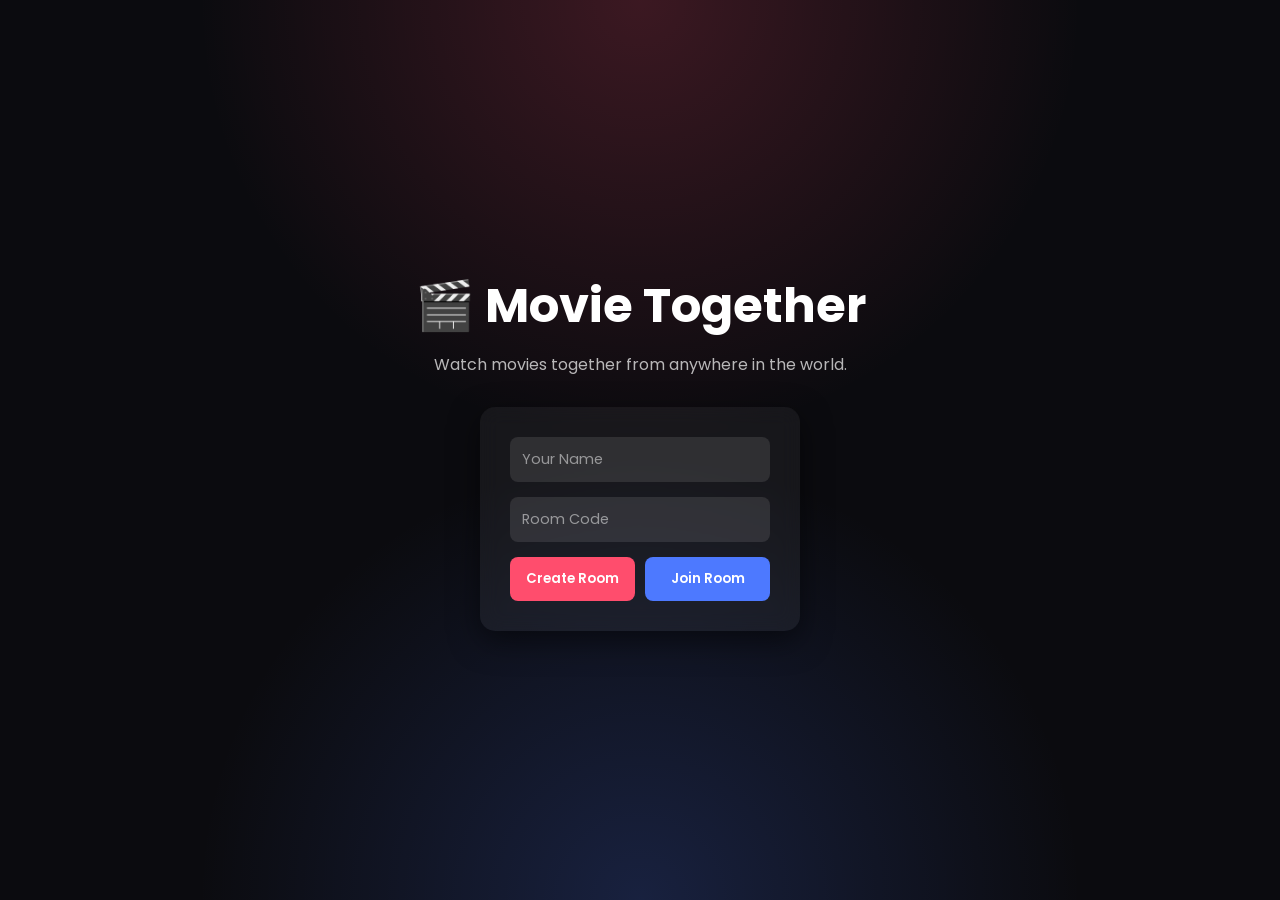
<file: index.html>
<!DOCTYPE html>
<html lang="en">

<head>
    <meta charset="UTF-8">
    <meta name="viewport" content="width=device-width, initial-scale=1.0">
    <title>Movie Together ❤️</title>

    <link rel="stylesheet" href="style.css">

    <link href="https://fonts.googleapis.com/css2?family=Poppins:wght@300;400;500;600;700&display=swap"
        rel="stylesheet">
</head>

<body>

    <div class="background"></div>

    <div class="container">

        <h1>🎬 Movie Together</h1>

        <p class="subtitle">
            Watch movies together from anywhere in the world.
        </p>

        <div class="card">

            <input type="text" id="username" placeholder="Your Name">

            <input type="text" id="roomCode" placeholder="Room Code">

            <div class="buttons">

                <button id="createRoom">
                    Create Room
                </button>

                <button id="joinRoom">
                    Join Room
                </button>

            </div>

        </div>

    </div>

    <script>

        const createBtn = document.getElementById("createRoom");
        const joinBtn = document.getElementById("joinRoom");

        createBtn.onclick = () => {

            const username = document.getElementById("username").value.trim();

            if (username == "") {
                alert("Enter your name");
                return;
            }

            const room = Math.random().toString(36).substring(2, 8).toUpperCase();

            localStorage.setItem("username", username);

            window.location.href = "room.html?room=" + room;

        }

        joinBtn.onclick = () => {

            const username = document.getElementById("username").value.trim();

            const room = document.getElementById("roomCode").value.trim().toUpperCase();

            if (username == "") {
                alert("Enter your name");
                return;
            }

            if (room == "") {
                alert("Enter room code");
                return;
            }

            localStorage.setItem("username", username);

            window.location.href = "room.html?room=" + room;

        }

    </script>

</body>

</html>
</file>
<file: style.css>
* {
    margin: 0;
    padding: 0;
    box-sizing: border-box;
    font-family: 'Poppins', sans-serif;
}

body {
    background: #0b0b0f;
    color: white;
    height: 100vh;
    overflow: hidden;
}

/* Background glow effect */
.background {
    position: absolute;
    width: 100%;
    height: 100%;
    background: radial-gradient(circle at top, #ff4d6d33, transparent 40%),
        radial-gradient(circle at bottom, #4d79ff33, transparent 40%);
    z-index: -1;
}

/* Center container */
.container {
    display: flex;
    flex-direction: column;
    justify-content: center;
    align-items: center;
    height: 100vh;
    text-align: center;
}

h1 {
    font-size: 3rem;
    margin-bottom: 10px;
}

.subtitle {
    font-size: 1rem;
    opacity: 0.7;
    margin-bottom: 30px;
}

/* Card box */
.card {
    background: rgba(255, 255, 255, 0.05);
    padding: 30px;
    border-radius: 15px;
    backdrop-filter: blur(10px);
    box-shadow: 0 10px 30px rgba(0, 0, 0, 0.5);
    width: 320px;
}

/* Inputs */
input {
    width: 100%;
    padding: 12px;
    margin-bottom: 15px;
    border: none;
    border-radius: 8px;
    outline: none;
    background: rgba(255, 255, 255, 0.1);
    color: white;
    font-size: 0.9rem;
}

input::placeholder {
    color: rgba(255, 255, 255, 0.5);
}

/* Buttons */
.buttons {
    display: flex;
    gap: 10px;
}

button {
    flex: 1;
    padding: 12px;
    border: none;
    border-radius: 8px;
    cursor: pointer;
    font-weight: 600;
    transition: 0.2s;
}

#createRoom {
    background: #ff4d6d;
    color: white;
}

#joinRoom {
    background: #4d79ff;
    color: white;
}

button:hover {
    transform: scale(1.05);
    opacity: 0.9;
}
</file>
